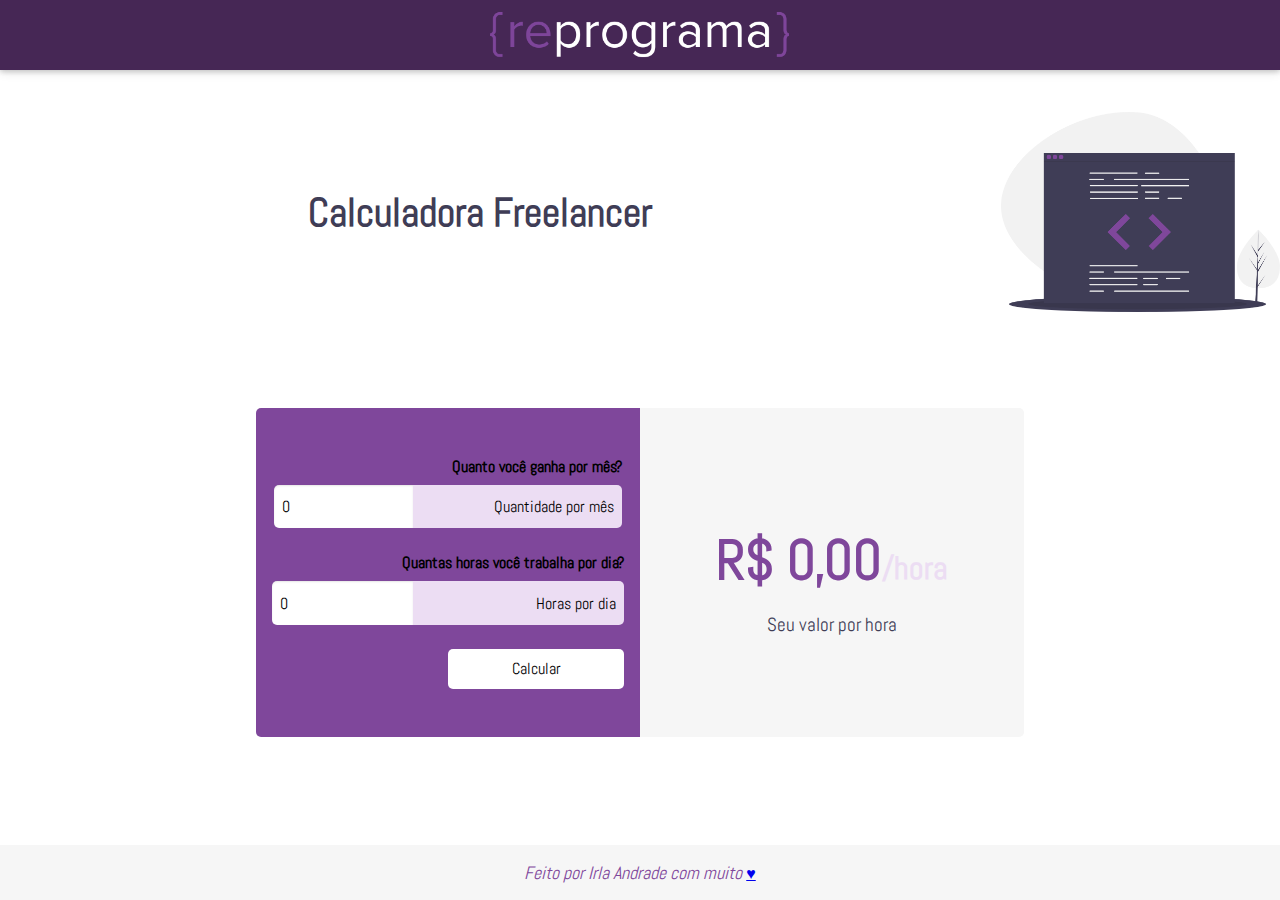
<file: calculadora/index.html>
<!DOCTYPE html>
<html>
  <head>
    <meta charset="utf-8" />
    <meta http-equiv="X-UA-Compatible" content="IE=edge" />
    <meta name="viewport" content="width=device-width, initial-scale=1" />
    <title>Reprograma - Calculadora Freelancer</title>
    <link rel="icon" href="img/favicon.ico" />
    <link rel="stylesheet" type="text/css" href="css/estilos.css" />
  </head>
  <body>
    <nav class="barra-navegacao">
      <img
        class="barra-navegacao__logotipo"
        src="img/logotipo-reprograma.png"
      />
    </nav>
    <header class="cabecalho">
      <h1 class="cabecalho__titulo">Calculadora Freelancer</h1>
    </header>
    <main class="conteudo-principal">
      <section class="secao secao-hora">
        <article class="secao__conteudo">
          <div class="secao__formulario">
            <fieldset>
              <legend>Quanto você ganha por mês?</legend>
              <div class="secao__formulario__grupo">
                <label for="ganho-mes">Quantidade por mês</label>
                <input id="ganho-mes" type="number" value="0" />
              </div>
            </fieldset>
            <fieldset>
              <legend>Quantas horas você trabalha por dia?</legend>
              <div class="secao__formulario__grupo">
                <label for="horas-dia">Horas por dia</label>
                <input id="horas-dia" type="number" value="0" />
              </div>
            </fieldset>
            <button onclick="calcularValorHora()">Calcular</button>
          </div>
        </article>
        <footer class="secao__rodape">
          <h3 class="secao__rodape__valor">
            <span id="resposta">R$ 0,00</span><small>/hora</small>
          </h3>
          <p class="secao__rodape__legenda">Seu valor por hora</p>
        </footer>
      </section>

    </main>
    <footer class="rodape">Feito por Irla Andrade com muito <a href="desafio.html">♥</a></footer>

    <script type="text/javascript" src="js/script.js"></script>
  </body>
</html>
</file>
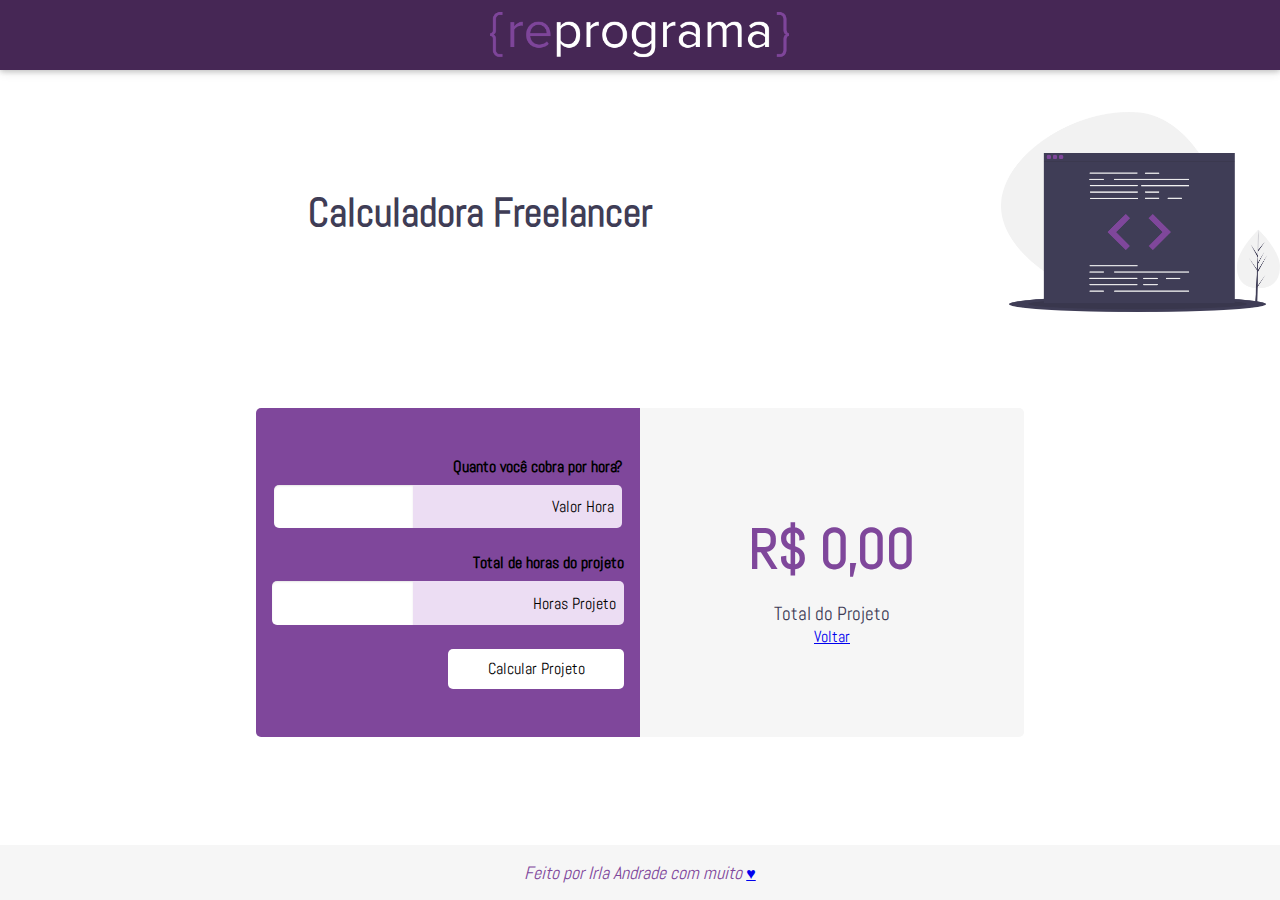
<file: calculadora/desafio.html>
<!DOCTYPE html>
<html lang="en">

<head>
  <meta charset="UTF-8" />
  <meta name="viewport" content="width=device-width, initial-scale=1.0" />
  <title>Workshop - Desafio</title>
  <link rel="icon" href="./img/favicon.ico" />
  <link rel="stylesheet" type="text/css" href="css/desafio.css" />
</head>

<body>
  <nav class="barra-navegacao">
    <img class="barra-navegacao__logotipo" src="img/logotipo-reprograma.png" />
  </nav>
  <header class="cabecalho">
    <h1 class="cabecalho__titulo">Calculadora Freelancer</h1>
  </header>
  <main class="conteudo-principal">
    <section class="secao secao-hora">
      <article class="secao__conteudo">
        <div class="secao__formulario">
          <fieldset>
            <legend>Quanto você cobra por hora?</legend>
            <div class="secao__formulario__grupo">
              <label for="valor-hora">Valor Hora</label>
              <input type="number" id="valor-hora" />
            </div>
          </fieldset>
          <fieldset>
            <legend>Total de horas do projeto</legend>
            <div class="secao__formulario__grupo">
              <label for="horas-projeto">Horas Projeto</label>
              <input type="number" id="horas-projeto" />

            </div>
          </fieldset>
         
          <button onclick="calcular()">Calcular Projeto</button>
        </div>
      </article>
      <footer class="secao__rodape">
        <h3 class="secao__rodape__valor">
          <span id="resposta">R$ 0,00</span>
        </h3>
        <p class="secao__rodape__legenda">Total do Projeto</p>

        <a href="index.html">Voltar</a>
      </footer>
    </section>

  </main>
  <footer class="rodape">Feito por Irla Andrade com muito <a href="desafio.html">♥</a></footer>

  <script type="text/javascript" src="./js/desafio.js"></script>
</body>

</html>
</file>
<file: calculadora/css/estilos.css>
@import url("https://fonts.googleapis.com/css?family=Lato:400,700");
@import url("https://fonts.googleapis.com/css2?family=Abel&display=swap");

* {
  box-sizing: border-box;
  font-family: "Abel", "Lato", sans-serif;
  font-size: 16px;
}
body {
  margin: 0;
}
h1 {
  font-size: 36px;
}
h2 {
  font-size: 24px;
}
p {
  margin: 0;
}

button {
  background-color: #fff;
  border: none;
  color: #000;
  text-align: center;
  text-decoration: none;
  font-size: 16px;
  cursor: pointer;
  width: 50%;
  height: 40px;
  border-radius: 5px;
  margin: 1.5rem 0 0 0;
}

/* BARRA NAVEGACAO */
.barra-navegacao {
  z-index: 1;
  display: flex;
  align-items: center;
  justify-content: center;
  position: fixed;
  top: 0;
  height: 70px;
  width: 100%;
  background-color: #462755;
  box-shadow: 0 2px 5px 0 rgba(0, 0, 0, 0.16), 0 2px 10px 0 rgba(0, 0, 0, 0.12);
}
.barra-navegacao__logotipo {
  max-height: 70%;
  max-width: 70%;
}

/* CONTEUDO-PRINCIPAL */
@media (min-width: 320px) {
  .conteudo-principal {
    margin: 0 0 0 auto;
  }
}
@media (min-width: 768px) {
  .conteudo-principal {
    margin: 6rem auto 6rem auto;
  }
}
@media (min-width: 992px) {
  .conteudo-principal {
    max-width: 80%;
  }
}
@media (min-width: 1200px) {
  .conteudo-principal {
    max-width: 60%;
  }
}

/* CABECALHO */
.cabecalho {
  position: relative;
  text-align: center;
  color: #3f3d56;
  height: auto;
  padding: 2rem 1rem;
  margin-top: 80px;
  margin-bottom: 80px;
  background: url("../img/code.png") no-repeat center right;
  background-attachment: scroll;
  background-size: auto;
  background-size: contain;
  background-attachment: scroll;
}

.cabecalho__titulo {
  margin: 0 10rem 0 0;
  display: block;
}

@media (min-width: 320px) {
  .cabecalho {
    margin-top: 7rem;
  }
  .cabecalho__titulo {
    margin: 0 10rem 0 0;
    font-size: 25px;
  }
}

@media (min-width: 768px) {
  .cabecalho {
    display: flex;
    flex-direction: column;
    justify-content: center;
    height: 200px;
  }
  .cabecalho__titulo {
    margin: 0 20rem 0 0;
    font-size: 40px;
  }
}

/* SECAO */
.secao__cabecalho {
  font-size: 24px;
  font-weight: bold;
  text-align: center;
  color: #464646;
  padding: 3rem 0 0 0;
}
.secao__cabecalho:after {
  display: table;
  content: "}";
  font-size: 36px;
  font-weight: lighter;
  color: #7f479b;
  margin: -15px auto 10px;
  transform: rotate(90deg);
}
.secao__conteudo {
  padding: 3rem 1rem;
  background-color: #7f479b;
  margin-bottom: 10px;
}

.secao__formulario {
  text-align: right;
}

.secao__formulario fieldset {
  padding: 0;
  border: none;
}

.secao__formulario fieldset:not(:first-child) {
  margin: 1.5rem 0 0 0;
}
.secao__formulario legend {
  font-weight: bold;
  padding: 0;
  margin: 0 0 0.5rem 0;
}
.secao__formulario__grupo {
  position: relative;
  display: flex;
  flex-direction: row-reverse;
  flex-wrap: wrap;
}
.secao__formulario__grupo label {
  text-align: right;
  width: 60%;
  padding: 0.7rem 0.5rem;
  margin: 0;
  background-color: #ecddf3;
  border-top-left-radius: 0;
  border-bottom-left-radius: 0;
  border-top-right-radius: 5px;
  border-bottom-right-radius: 5px;
}
.secao__formulario__grupo input {
  width: 40%;
  padding: 0.7rem 0.5rem;
  margin: 0;
  border: none;
  border-top-left-radius: 5px;
  border-bottom-left-radius: 5px;
  border-top-right-radius: 0;
  border-bottom-right-radius: 0;
  box-shadow: inset 0 1px 2px rgba(0, 0, 0, 0.1);
}
.secao__formulario__grupo p {
  width: 100%;
  padding: 0;
  margin: 0;
}
.secao__rodape {
  text-align: center;
  padding: 3rem 1rem;
  background-color: #f6f6f6;
  margin-bottom: 10px;
}
.secao__rodape__valor span {
  font-size: 3.5rem;
  color: #7f479b;
  margin: 0 0 0.5rem 0;
}
.secao__rodape__valor small {
  font-size: 2rem;
  color: #ecddf3;
}
.secao__rodape__legenda {
  font-size: 1.2rem;
  color: #3f3d56;
}
@media (min-width: 768px) {
  .secao {
    display: flex;
    flex-wrap: wrap;
  }
  .secao__cabecalho {
    width: 100%;
  }
  .secao__rodape {
    display: flex;
    justify-content: center;
    flex-direction: column;
  }
  .secao__conteudo,
  .secao__rodape {
    width: 50%;
  }
}
@media (min-width: 992px) {
  .secao__conteudo {
    border-top-left-radius: 5px;
    border-bottom-left-radius: 5px;
  }
  .secao__rodape {
    border-top-right-radius: 5px;
    border-bottom-right-radius: 5px;
  }
}

/* RODAPE */
.rodape {
  font-size: 18px;
  font-style: italic;
  text-align: center;
  color: #7f479b;
  background-color: #f6f6f6;
  padding: 1rem 1rem;
  position: fixed;
  bottom: 0;
  width: 100%;
}
</file>
<file: calculadora/css/desafio.css>
/*body {
  display: flex;
  flex-direction: column;
  flex: 1;
  align-items: center;
  box-sizing: border-box;
}*/

@import url("https://fonts.googleapis.com/css?family=Lato:400,700");
@import url("https://fonts.googleapis.com/css2?family=Abel&display=swap");

* {
  box-sizing: border-box;
  font-family: "Abel", "Lato", sans-serif;
  font-size: 16px;
}
body {
  margin: 0;
}
h1 {
  font-size: 36px;
}
h2 {
  font-size: 24px;
}
p {
  margin: 0;
}

button {
  background-color: #fff;
  border: none;
  color: #000;
  text-align: center;
  text-decoration: none;
  font-size: 16px;
  cursor: pointer;
  width: 50%;
  height: 40px;
  border-radius: 5px;
  margin: 1.5rem 0 0 0;
}

/* BARRA NAVEGACAO */
.barra-navegacao {
  z-index: 1;
  display: flex;
  align-items: center;
  justify-content: center;
  position: fixed;
  top: 0;
  height: 70px;
  width: 100%;
  background-color: #462755;
  box-shadow: 0 2px 5px 0 rgba(0, 0, 0, 0.16), 0 2px 10px 0 rgba(0, 0, 0, 0.12);
}
.barra-navegacao__logotipo {
  max-height: 70%;
  max-width: 70%;
}

/* CONTEUDO-PRINCIPAL */
@media (min-width: 320px) {
  .conteudo-principal {
    margin: 0 0 0 auto;
  }
}
@media (min-width: 768px) {
  .conteudo-principal {
    margin: 6rem auto 6rem auto;
  }
}
@media (min-width: 992px) {
  .conteudo-principal {
    max-width: 80%;
  }
}
@media (min-width: 1200px) {
  .conteudo-principal {
    max-width: 60%;
  }
}

/* CABECALHO */
.cabecalho {
  position: relative;
  text-align: center;
  color: #3f3d56;
  height: auto;
  padding: 2rem 1rem;
  margin-top: 80px;
  margin-bottom: 80px;
  background: url("../img/code.png") no-repeat center right;
  background-attachment: scroll;
  background-size: auto;
  background-size: contain;
  background-attachment: scroll;
}

.cabecalho__titulo {
  margin: 0 10rem 0 0;
  display: block;
}

@media (min-width: 320px) {
  .cabecalho {
    margin-top: 7rem;
  }
  .cabecalho__titulo {
    margin: 0 10rem 0 0;
    font-size: 25px;
  }
}

@media (min-width: 768px) {
  .cabecalho {
    display: flex;
    flex-direction: column;
    justify-content: center;
    height: 200px;
  }
  .cabecalho__titulo {
    margin: 0 20rem 0 0;
    font-size: 40px;
  }
}

/* SECAO */
.secao__cabecalho {
  font-size: 24px;
  font-weight: bold;
  text-align: center;
  color: #464646;
  padding: 3rem 0 0 0;
}
.secao__cabecalho:after {
  display: table;
  content: "}";
  font-size: 36px;
  font-weight: lighter;
  color: #7f479b;
  margin: -15px auto 10px;
  transform: rotate(90deg);
}
.secao__conteudo {
  padding: 3rem 1rem;
  background-color: #7f479b;
  margin-bottom: 10px;
}

.secao__formulario {
  text-align: right;
}

.secao__formulario fieldset {
  padding: 0;
  border: none;
}

.secao__formulario fieldset:not(:first-child) {
  margin: 1.5rem 0 0 0;
}
.secao__formulario legend {
  font-weight: bold;
  padding: 0;
  margin: 0 0 0.5rem 0;
}
.secao__formulario__grupo {
  position: relative;
  display: flex;
  flex-direction: row-reverse;
  flex-wrap: wrap;
}
.secao__formulario__grupo label {
  text-align: right;
  width: 60%;
  padding: 0.7rem 0.5rem;
  margin: 0;
  background-color: #ecddf3;
  border-top-left-radius: 0;
  border-bottom-left-radius: 0;
  border-top-right-radius: 5px;
  border-bottom-right-radius: 5px;
}
.secao__formulario__grupo input {
  width: 40%;
  padding: 0.7rem 0.5rem;
  margin: 0;
  border: none;
  border-top-left-radius: 5px;
  border-bottom-left-radius: 5px;
  border-top-right-radius: 0;
  border-bottom-right-radius: 0;
  box-shadow: inset 0 1px 2px rgba(0, 0, 0, 0.1);
}
.secao__formulario__grupo p {
  width: 100%;
  padding: 0;
  margin: 0;
}
.secao__rodape {
  text-align: center;
  padding: 3rem 1rem;
  background-color: #f6f6f6;
  margin-bottom: 10px;
}
.secao__rodape__valor span {
  font-size: 3.5rem;
  color: #7f479b;
  margin: 0 0 0.5rem 0;
}
.secao__rodape__valor small {
  font-size: 2rem;
  color: #ecddf3;
}
.secao__rodape__legenda {
  font-size: 1.2rem;
  color: #3f3d56;
}
@media (min-width: 768px) {
  .secao {
    display: flex;
    flex-wrap: wrap;
  }
  .secao__cabecalho {
    width: 100%;
  }
  .secao__rodape {
    display: flex;
    justify-content: center;
    flex-direction: column;
  }
  .secao__conteudo,
  .secao__rodape {
    width: 50%;
  }
}
@media (min-width: 992px) {
  .secao__conteudo {
    border-top-left-radius: 5px;
    border-bottom-left-radius: 5px;
  }
  .secao__rodape {
    border-top-right-radius: 5px;
    border-bottom-right-radius: 5px;
  }
}

/* RODAPE */
.rodape {
  font-size: 18px;
  font-style: italic;
  text-align: center;
  color: #7f479b;
  background-color: #f6f6f6;
  padding: 1rem 1rem;
  position: fixed;
  bottom: 0;
  width: 100%;
}
</file>
